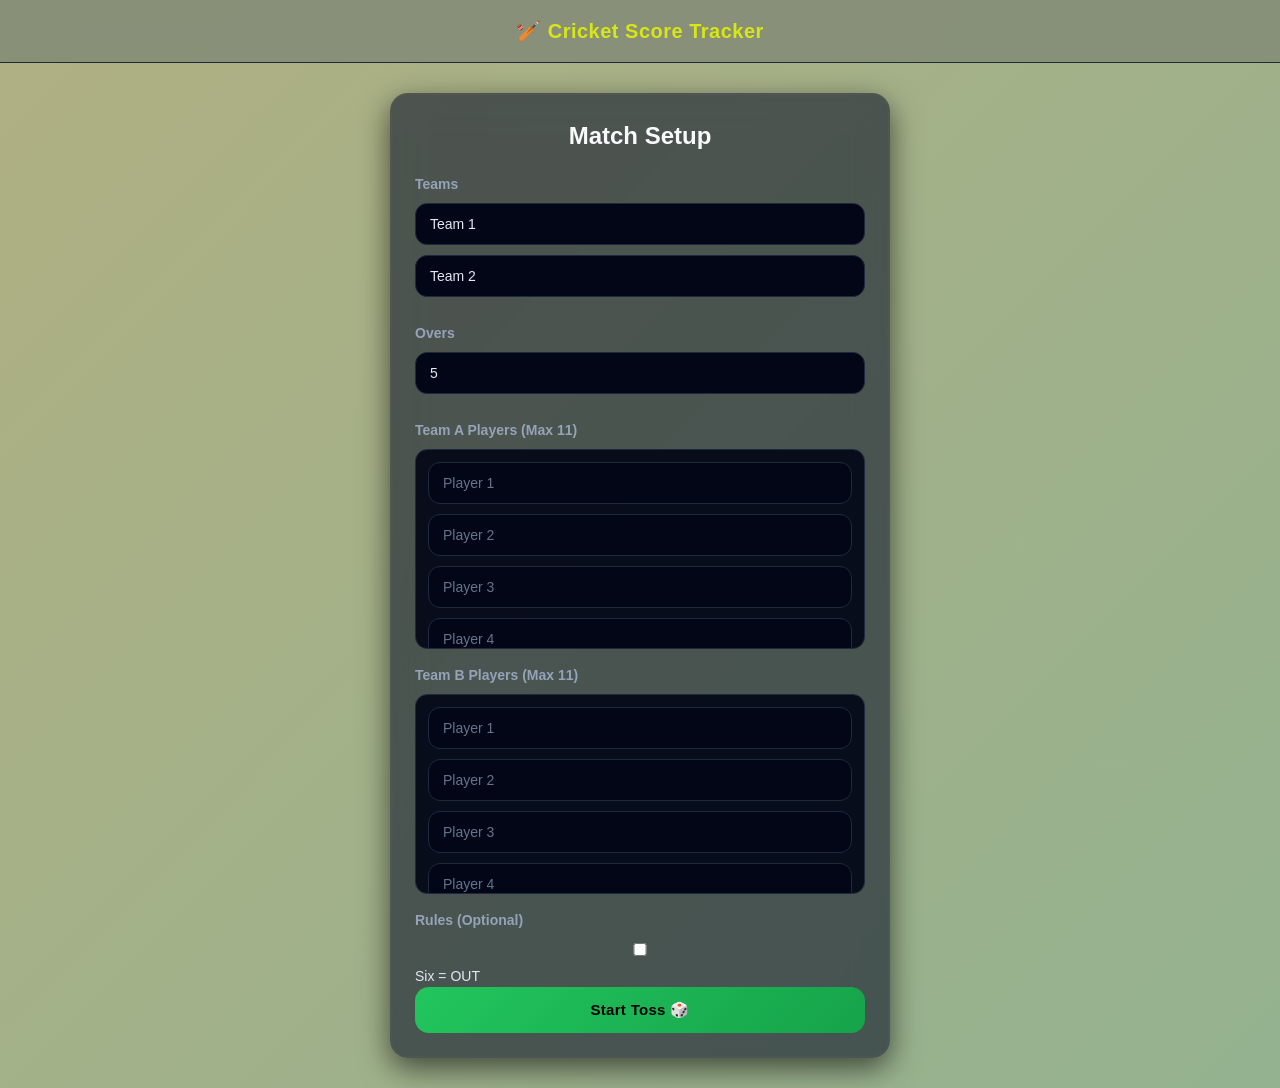
<file: index.html>
<!doctype html>
<html lang="en">
  <head>
    <meta charset="UTF-8" />
    <meta name="viewport" content="width=device-width, initial-scale=1.0" />
    <title>Cricket Score Calculator</title>
    <link rel="stylesheet" href="style.css" />
  </head>

  <body>
    <!-- NAVBAR -->
    <div class="navbar">🏏 Cricket Score Tracker</div>

    <!-- MAIN CONTAINER -->
    <div class="container">
      <h2>Match Setup</h2>

      <!-- TEAM NAMES -->
      <h3>Teams</h3>
      <input
        type="text"
        id="teamA"
        placeholder="Enter Team A name"
        value="Team 1"
      />

      <input
        type="text"
        id="teamB"
        placeholder="Enter Team B name"
        value="Team 2"
      />

      <!-- OVERS -->
      <h3>Overs</h3>
      <input type="number" id="overs" value="5" min="1" />

      <!-- TEAM A PLAYERS -->
      <h3>Team A Players (Max 11)</h3>
      <div id="teamAPlayers" class="player-box"></div>

      <!-- TEAM B PLAYERS -->
      <h3>Team B Players (Max 11)</h3>
      <div id="teamBPlayers" class="player-box"></div>

      <!-- RULES -->
      <h3>Rules (Optional)</h3>
      <label>
        <input type="checkbox" id="sixOut" />
        Six = OUT
      </label>

      <!-- START BUTTON -->
      <button onclick="startMatch()">Start Toss 🎲</button>
    </div>

    <!-- SCRIPT -->
    <script src="main.js"></script>
  </body>
</html>
</file>
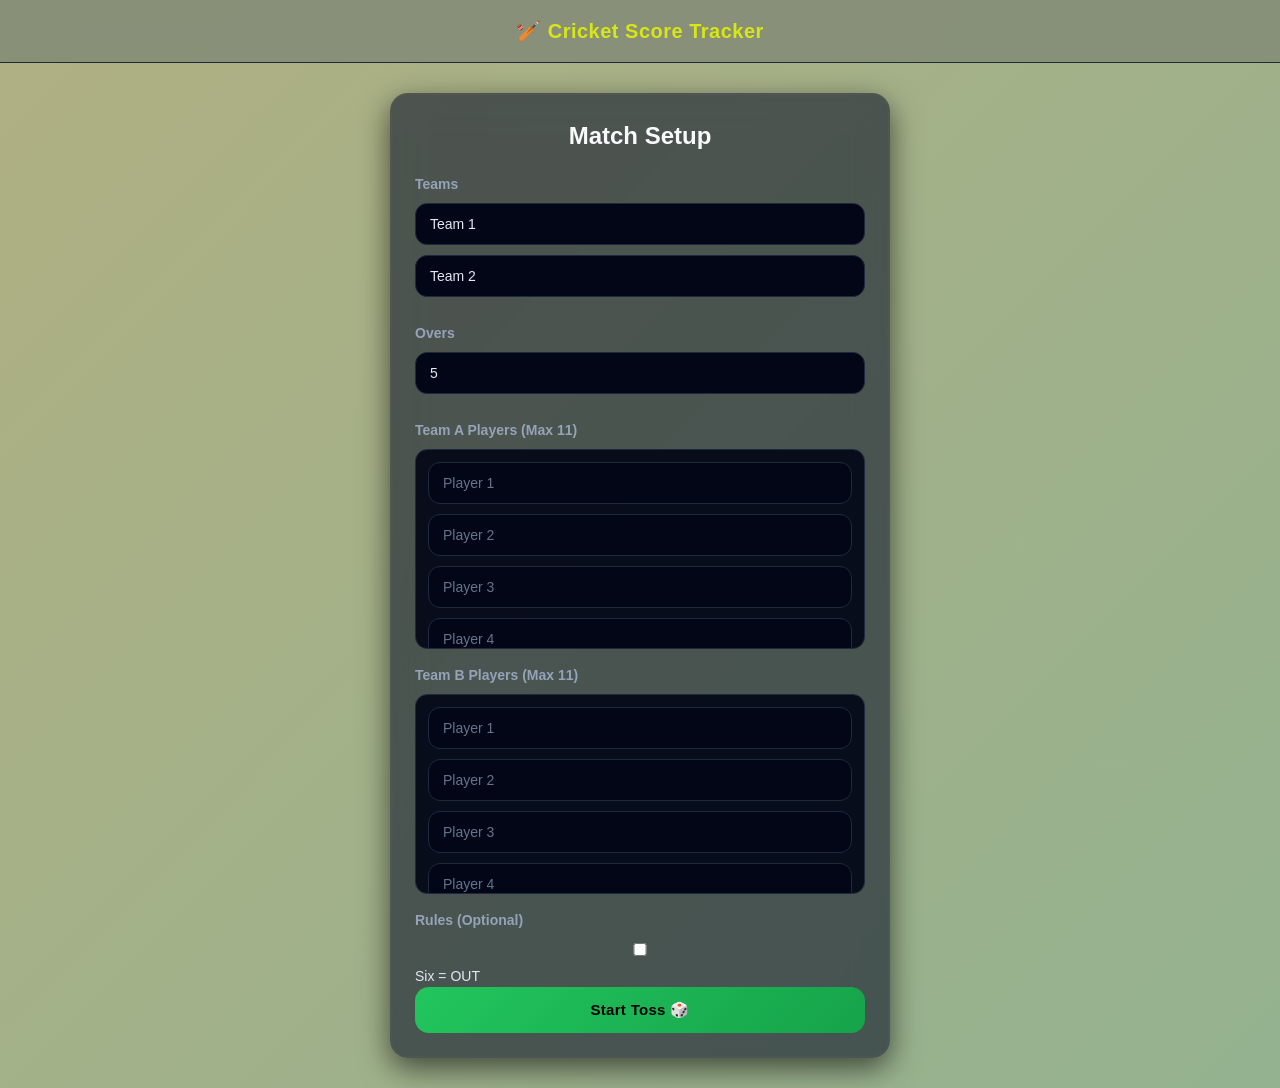
<file: match.html>
<!doctype html>
<html lang="en">
  <head>
    <meta charset="UTF-8" />
    <meta name="viewport" content="width=device-width, initial-scale=1.0" />
    <title>Cricket - Match</title>

    <link rel="stylesheet" href="match.css" />
  </head>

  <body>
    <!-- ===============================
     NAVBAR
================================ -->
    <div class="navbar">🏏 Live Match</div>

    <!-- ===============================
     MAIN CONTAINER
================================ -->
    <div class="container">
      <!-- MATCH TITLE -->
      <h2 id="title">Match</h2>

      <!-- ===============================
       BATSMAN SELECTION
  ================================ -->
      <div class="batsman-select">
        <h3>Select Opening Batsmen</h3>

        <select id="strikerSelect"></select>
        <select id="nonStrikerSelect"></select>

        <button onclick="startBatting()">Start Innings ▶</button>
      </div>

      <div id="nextBatsmanBox" class="hidden">
        <h3>Select Next Batsman</h3>
        <select id="nextBatsmanSelect"></select>
        <button onclick="confirmNextBatsman()">Confirm</button>
      </div>

      <!-- ===============================
       SCOREBOARD
  ================================ -->
      <div class="score-box">
        <h1 id="score">0/0</h1>
        <p id="overs">Overs: 0.0</p>
        <p id="target"></p>
        <p id="runRate"></p>
        <p id="reqRunRate"></p>

        <hr />

        <!-- STRIKER -->
        <h3>
          Striker:
          <span id="striker">-</span>
        </h3>
        <p id="strikerScore">0 (0) | SR: 0.0</p>

        <!-- NON-STRIKER -->
        <h3>
          Non-Striker:
          <span id="nonStriker">-</span>
        </h3>
        <p id="nonStrikerScore">0 (0) | SR: 0.0</p>
      </div>

      <!-- ===============================
       OVER SUMMARY (NEW)
  ================================ -->
      <hr />

      <h3>Over Summary</h3>
      <div id="overSummary"></div>

      <!-- ===============================
       SCORING BUTTONS
  ================================ -->
      <div class="grid">
        <button onclick="run(0)">0</button>
        <button onclick="run(1)">1</button>
        <button onclick="run(2)">2</button>

        <button onclick="run(3)">3</button>
        <button onclick="run(4)">4</button>
        <button onclick="run(6)">6</button>

        <button class="out" onclick="out('bowled')">OUT</button>
        <button class="runout" onclick="runOut('striker')">
          Runout (Striker)
        </button>
        <button class="runout" onclick="runOut('nonStriker')">
          Runout (Non-Striker)
        </button>
        <button class="catch" onclick="out('catch')">CAUGHT</button>
      </div>

      <!-- ===============================
       EXTRA CONTROLS
  ================================ -->
      <div class="extra-controls">
        <button onclick="undo()">Undo ⏪</button>
        <button onclick="showScorecard()">Scorecard 📊</button>
      </div>
    </div>

    <!-- ===============================
     SCRIPTS (ORDER IMPORTANT)
================================ -->
    <script src="utils.js"></script>
    <script src="rules.js"></script>
    <script src="match.js"></script>
  </body>
</html>
</file>
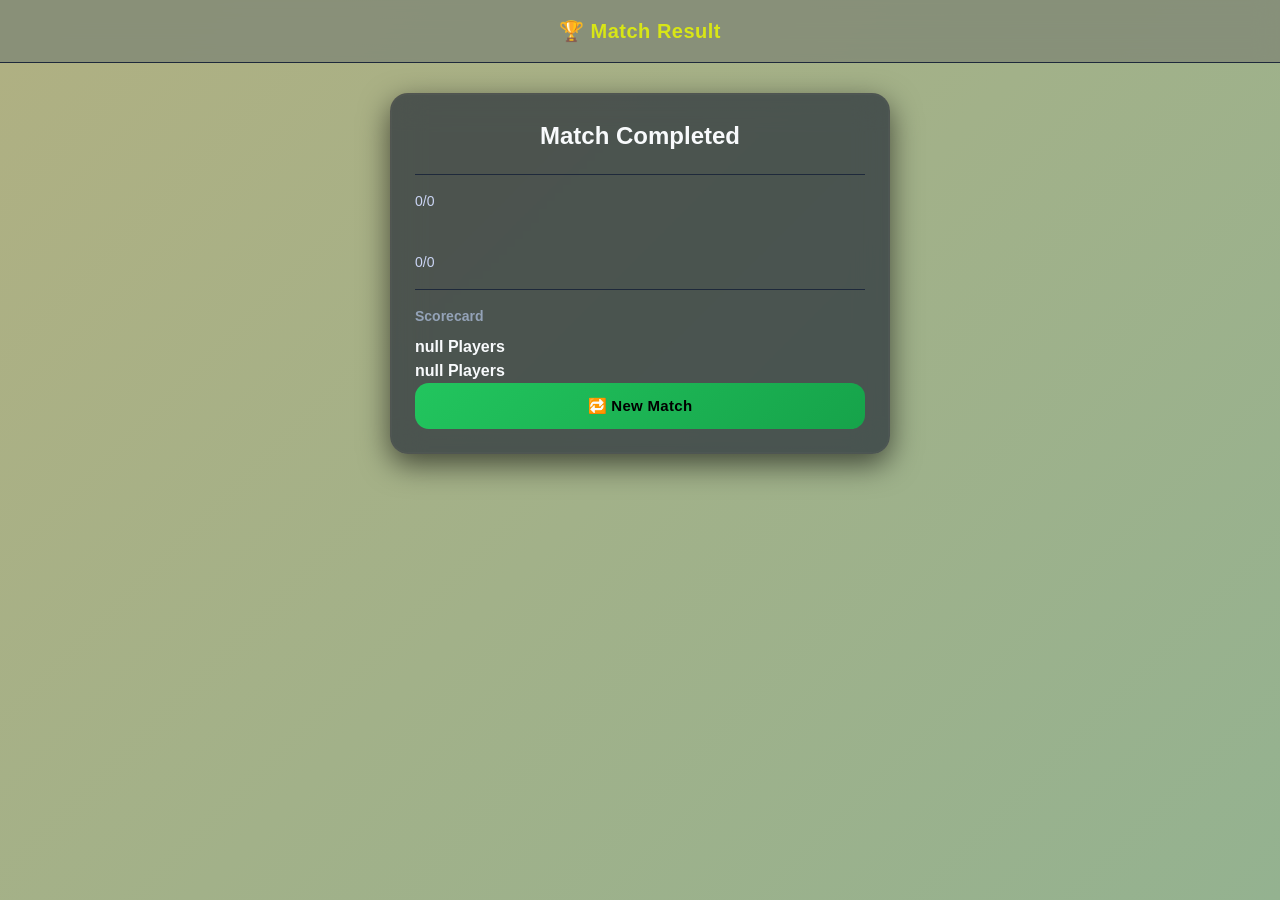
<file: result.html>
<!doctype html>
<html lang="en">
  <head>
    <meta charset="UTF-8" />
    <meta name="viewport" content="width=device-width, initial-scale=1.0" />
    <title>Match Result</title>

    <link rel="stylesheet" href="style.css" />
  </head>

  <body>
    <!-- NAVBAR -->
    <div class="navbar">🏆 Match Result</div>

    <!-- MAIN CONTAINER -->
    <div class="container">
      <!-- WINNER -->
      <h2 id="winnerText">Winner</h2>

      <hr />

      <!-- TEAM 1 SCORE -->
      <div class="score-box">
        <h3 id="teamAName"></h3>
        <p id="teamAScore"></p>
      </div>

      <br />

      <!-- TEAM 2 SCORE -->
      <div class="score-box">
        <h3 id="teamBName"></h3>
        <p id="teamBScore"></p>
      </div>

      <hr />

      <!-- SCORECARD -->
      <h3>Scorecard</h3>
      <div id="scorecard"></div>

      <!-- BUTTONS -->
      <button onclick="restartMatch()">🔁 New Match</button>
    </div>

    <!-- SCRIPT -->
    <script>
      /* ===============================
   LOAD DATA
================================ */

      let teamA = localStorage.getItem("teamA");
      let teamB = localStorage.getItem("teamB");

      let scoreA = localStorage.getItem("scoreA") || "0/0";
      let scoreB = localStorage.getItem("scoreB") || "0/0";

      let winner = localStorage.getItem("winner") || "Match Completed";

      /* ===============================
   DISPLAY BASIC INFO
================================ */

      document.getElementById("teamAName").innerText = teamA;
      document.getElementById("teamBName").innerText = teamB;

      document.getElementById("teamAScore").innerText = scoreA;
      document.getElementById("teamBScore").innerText = scoreB;

      document.getElementById("winnerText").innerText = winner;

      /* ===============================
   SCORECARD DISPLAY
================================ */

      let scorecardDiv = document.getElementById("scorecard");

      let teamAPlayers = JSON.parse(localStorage.getItem("teamAPlayers")) || [];
      let teamBPlayers = JSON.parse(localStorage.getItem("teamBPlayers")) || [];

      function createList(title, players) {
        let html = `<h4>${title}</h4><ul>`;
        players.forEach((p) => {
          html += `<li>${p}</li>`;
        });
        html += "</ul>";
        return html;
      }

      scorecardDiv.innerHTML =
        createList(teamA + " Players", teamAPlayers) +
        createList(teamB + " Players", teamBPlayers);

      /* ===============================
   RESET MATCH
================================ */

      function restartMatch() {
        localStorage.clear();
        window.location.href = "index.html";
      }
    </script>
  </body>
</html>
</file>
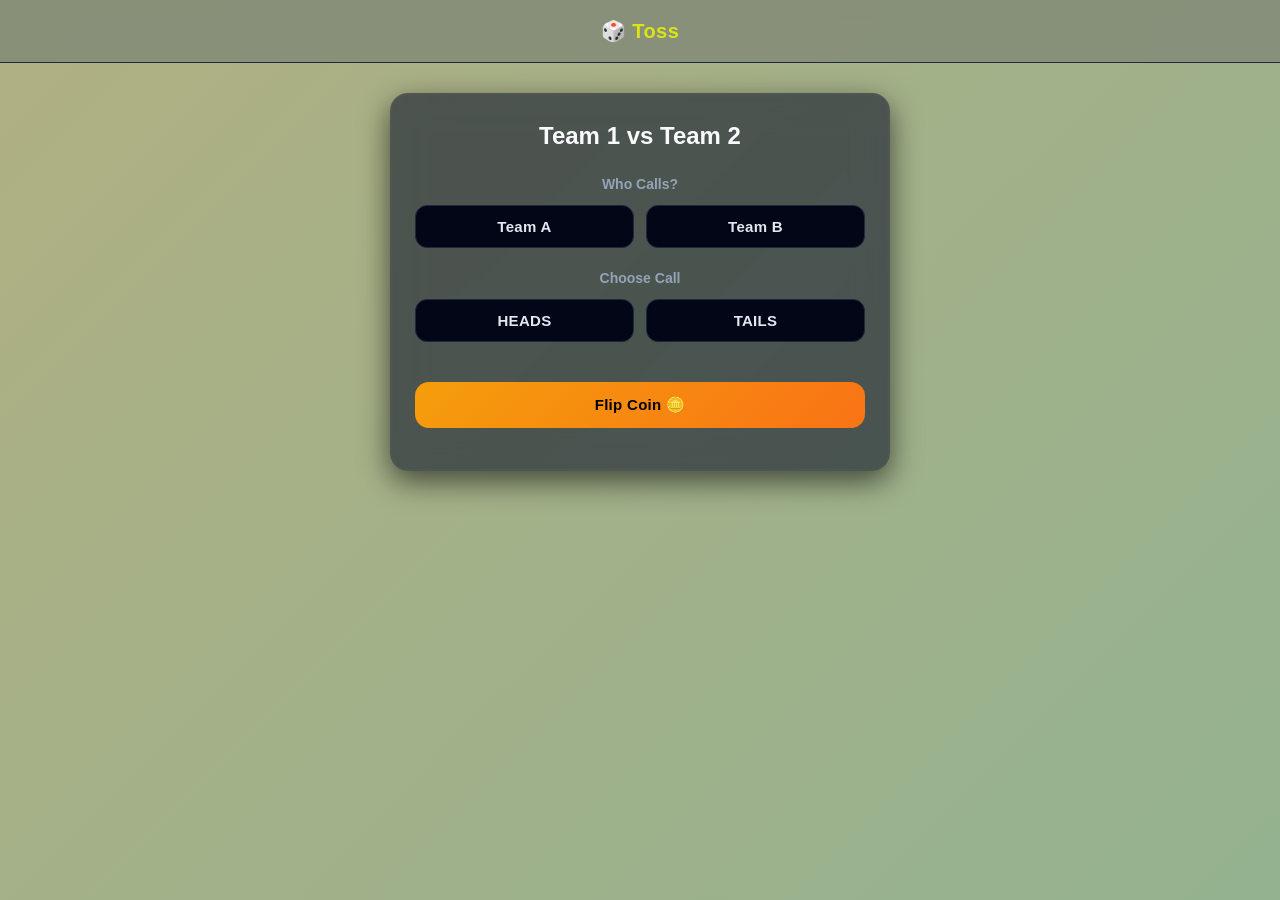
<file: toss.html>
<!doctype html>
<html lang="en">
  <head>
    <meta charset="UTF-8" />
    <meta name="viewport" content="width=device-width, initial-scale=1.0" />
    <title>Cricket - Toss</title>

    <link rel="stylesheet" href="toss.css" />
  </head>

  <body>
    <!-- NAVBAR -->
    <div class="navbar">🎲 Toss</div>

    <!-- MAIN CONTAINER -->
    <div class="container">
      <!-- MATCH TEAMS -->
      <h2 id="teams">Team A vs Team B</h2>

      <!-- CALLER SECTION -->
      <div class="section">
        <h3>Who Calls?</h3>

        <div class="button-group">
          <button class="caller-btn" onclick="setCaller('A', event)">
            Team A
          </button>

          <button class="caller-btn" onclick="setCaller('B', event)">
            Team B
          </button>
        </div>
      </div>

      <!-- HEADS / TAILS -->
      <div class="section">
        <h3>Choose Call</h3>

        <div class="button-group">
          <button class="call-btn" onclick="setCall('HEADS', event)">
            HEADS
          </button>

          <button class="call-btn" onclick="setCall('TAILS', event)">
            TAILS
          </button>
        </div>
      </div>

      <!-- FLIP BUTTON -->
      <button class="main-btn" onclick="flipCoin()">Flip Coin 🪙</button>

      <!-- RESULT -->
      <p id="result"></p>
      <p id="winner"></p>

      <!-- BAT / BOWL DECISION -->
      <div id="decision" class="hidden">
        <h3>Choose Decision</h3>

        <div class="button-group">
          <button onclick="choose('bat')">Bat 🏏</button>
          <button onclick="choose('bowl')">Bowl 🎯</button>
        </div>
      </div>
    </div>

    <!-- SCRIPT -->
    <script src="toss.js"></script>
  </body>
</html>
</file>
<file: style.css>
/* ===============================
   RESET
================================ */
* {
  margin: 0;
  padding: 0;
  box-sizing: border-box;
}

/* ===============================
   BODY
================================ */
body {
  font-family: "Inter", "Segoe UI", sans-serif;
  background: linear-gradient(135deg, #b0b082, #94b290);
  color: #f8fafc;
  min-height: 100vh;
  line-height: 1.5;
}

/* ===============================
   NAVBAR
================================ */
.navbar {
  background: rgba(131, 139, 119, 0.85);
  backdrop-filter: blur(12px);
  border-bottom: 1px solid #1e293b;
  padding: 16px;
  text-align: center;
  font-size: 20px;
  font-weight: 600;
  color: #d8e616;
  letter-spacing: 0.5px;
}

/* ===============================
   CONTAINER
================================ */
.container {
  max-width: 500px;
  margin: 30px auto;
  padding: 24px;

  background: rgba(15, 23, 42, 0.6);
  backdrop-filter: blur(16px);

  border-radius: 18px;
  border: 1px solid rgba(155, 123, 123, 0.05);

  box-shadow:
    0 10px 30px rgba(0, 0, 0, 0.6),
    inset 0 0 0 1px rgba(255, 255, 255, 0.02);
}

/* ===============================
   HEADINGS
================================ */
h2 {
  text-align: center;
  margin-bottom: 20px;
  font-weight: 600;
}

h3 {
  margin-top: 16px;
  margin-bottom: 8px;
  font-size: 14px;
  color: #94a3b8;
}

/* ===============================
   INPUTS / SELECT
================================ */
input,
select {
  width: 100%;
  padding: 12px 14px;
  border-radius: 12px;
  border: 1px solid #1e293b;
  background: #020617;
  color: #e2e8f0;
  margin-bottom: 10px;
  font-size: 14px;
  transition: 0.2s;
}

input::placeholder {
  color: #64748b;
}

input:focus,
select:focus {
  outline: none;
  border-color: #22c55e;
  box-shadow: 0 0 0 2px rgba(34, 197, 94, 0.2);
}

/* ===============================
   BUTTONS
================================ */
button {
  width: 100%;
  padding: 14px;
  border-radius: 14px;
  border: none;

  background: linear-gradient(135deg, #22c55e, #16a34a);
  color: black;

  font-size: 15px;
  font-weight: 600;
  letter-spacing: 0.3px;

  cursor: pointer;
  transition: all 0.2s ease;
}

/* HOVER */
button:hover {
  transform: translateY(-2px);
  background: linear-gradient(135deg, #4ade80, #22c55e);
}

/* ACTIVE */
button:active {
  transform: scale(0.97);
}

/* ===============================
   PLAYER INPUT BOX
================================ */
.player-box {
  max-height: 200px;
  overflow-y: auto;

  padding: 12px;
  background: rgba(2, 6, 23, 0.9);
  border-radius: 12px;
  border: 1px solid #1e293b;
}

/* SCROLLBAR */
.player-box::-webkit-scrollbar {
  width: 6px;
}
.player-box::-webkit-scrollbar-thumb {
  background: #22c55e;
  border-radius: 10px;
}

/* ===============================
   TEXT / PARAGRAPH
================================ */
p {
  font-size: 14px;
  margin-top: 6px;
  color: #cbd5f5;
}

/* ===============================
   DIVIDER
================================ */
hr {
  border: none;
  height: 1px;
  background: #1e293b;
  margin: 16px 0;
}

/* ===============================
   LABEL
================================ */
label {
  font-size: 14px;
  color: #e2e8f0;
  display: block;
  margin-top: 10px;
}

/* ===============================
   BADGE STYLE (optional future)
================================ */
.badge {
  display: inline-block;
  padding: 4px 10px;
  border-radius: 999px;
  background: #22c55e;
  color: black;
  font-size: 12px;
  margin-left: 6px;
}

/* ===============================
   MOBILE RESPONSIVE
================================ */
@media (max-width: 500px) {
  .container {
    margin: 12px;
    padding: 16px;
  }

  .navbar {
    font-size: 18px;
    padding: 12px;
  }

  button {
    padding: 12px;
    font-size: 14px;
  }

  input,
  select {
    font-size: 13px;
  }
}
</file>
<file: match.css>
@import url("style.css");

/* ===============================
   SCORE BOX (GLASS STYLE)
================================ */
.score-box {
  background: rgba(2, 6, 23, 0.8);
  backdrop-filter: blur(12px);

  padding: 20px;
  border-radius: 16px;

  border: 1px solid rgba(255, 255, 255, 0.05);

  box-shadow:
    0 10px 25px rgba(0, 0, 0, 0.6),
    inset 0 0 0 1px rgba(255, 255, 255, 0.02);

  margin-bottom: 20px;
}

/* ===============================
   MAIN SCORE
================================ */
#score {
  font-size: 48px;
  font-weight: 700;
  text-align: center;
  color: #22c55e;
  margin-bottom: 8px;
}

/* ===============================
   OVERS + TARGET
================================ */
#overs,
#target {
  text-align: center;
  font-size: 15px;
  color: #94a3b8;
}

/* ===============================
   BATTER SECTION
================================ */
.score-box h3 {
  margin-top: 12px;
  font-size: 14px;
  color: #64748b;
}

/* STRIKER */
#striker {
  color: #22c55e;
  font-weight: 600;
}

/* NON-STRIKER */
#nonStriker {
  color: #facc15;
  font-weight: 600;
}

/* BATTER STATS */
#strikerScore,
#nonStrikerScore {
  font-size: 14px;
  margin-top: 4px;
  color: #e2e8f0;
}

/* ===============================
   DIVIDER
================================ */
hr {
  border: none;
  height: 1px;
  background: #1e293b;
  margin: 16px 0;
}

/* ===============================
   BUTTON GRID
================================ */
.grid {
  display: grid;
  grid-template-columns: repeat(3, 1fr);
  gap: 12px;
}

/* BUTTON STYLE (GRID ONLY) */
.grid button {
  padding: 18px;
  font-size: 18px;
  font-weight: 600;

  border-radius: 14px;

  background: #020617;
  color: #e2e8f0;

  border: 1px solid #1e293b;

  transition: all 0.2s ease;
}

/* HOVER EFFECT */
.grid button:hover {
  border-color: #22c55e;
  transform: translateY(-2px);
}

/* CLICK EFFECT */
.grid button:active {
  transform: scale(0.95);
}

/* OUT BUTTON */
.out {
  background: linear-gradient(135deg, #ef4444, #dc2626) !important;
  color: white !important;
  border: none !important;
  box-shadow: 0 0 10px rgba(239, 68, 68, 0.6);
}

/* ===============================
   EXTRA CONTROLS (UNDO / SCORECARD)
================================ */
.extra-controls {
  margin-top: 20px;
  display: flex;
  gap: 10px;
}

.extra-controls button {
  flex: 1;
  background: linear-gradient(135deg, #38bdf8, #0ea5e9);
  color: black;
  font-weight: 600;
}

/* ===============================
   MOBILE RESPONSIVE
================================ */
@media (max-width: 500px) {
  #score {
    font-size: 38px;
  }

  .grid {
    grid-template-columns: repeat(2, 1fr);
  }

  .grid button {
    padding: 16px;
    font-size: 16px;
  }

  #strikerScore,
  #nonStrikerScore {
    font-size: 13px;
  }

  .batsman-select {
    margin-bottom: 20px;
  }

  #overSummary {
    margin-top: 10px;
    background: rgba(2, 6, 23, 0.7);
    padding: 10px;
    border-radius: 10px;
    border: 1px solid #1e293b;
  }

  #overSummary p {
    font-size: 14px;
    margin: 4px 0;
    color: #cbd5f5;
  }

  .allout {
    background: linear-gradient(135deg, #f97316, #ea580c) !important;
    color: white !important;
    border: none !important;
    box-shadow: 0 0 10px rgba(249, 115, 22, 0.6);
  }

  #runRate,
  #reqRunRate {
    text-align: center;
    font-size: 14px;
    color: #38bdf8;
    margin-top: 4px;
  }

  .hidden {
    display: none;
  }

  #nextBatsmanBox {
    margin-top: 15px;
    padding: 12px;
    background: rgba(2, 6, 23, 0.7);
    border-radius: 10px;
    border: 1px solid #1e293b;
  }

  .runout {
    background: linear-gradient(135deg, #eab308, #ca8a04) !important;
    color: black !important;
  }

  .catch {
    background: linear-gradient(135deg, #3b82f6, #2563eb) !important;
    color: white !important;
  }
}
</file>
<file: toss.css>
@import url("style.css");

/* ===============================
   SECTION SPACING
================================ */
.section {
  margin: 20px 0;
  text-align: center;
}

/* ===============================
   BUTTON GROUP (TEAM / CALL)
================================ */
.button-group {
  display: flex;
  gap: 12px;
  justify-content: center;
  flex-wrap: wrap;
  margin-top: 10px;
}

/* GROUP BUTTONS */
.button-group button {
  flex: 1;
  min-width: 120px;

  padding: 12px;
  border-radius: 12px;

  background: #020617;
  border: 1px solid #1e293b;
  color: #e2e8f0;

  transition: all 0.2s ease;
}

/* HOVER */
.button-group button:hover {
  border-color: #22c55e;
  background: #020617;
  transform: translateY(-2px);
}

/* ACTIVE SELECTED BUTTON */
.active {
  background: linear-gradient(135deg, #22c55e, #16a34a) !important;
  color: black !important;
  border: none !important;
  box-shadow: 0 0 10px rgba(34, 197, 94, 0.6);
}

/* ===============================
   MAIN BUTTON (FLIP)
================================ */
.main-btn {
  margin-top: 20px;

  background: linear-gradient(135deg, #f59e0b, #f97316);
  color: black;
  font-weight: bold;
}

/* HOVER */
.main-btn:hover {
  background: linear-gradient(135deg, #fbbf24, #fb923c);
}

/* ===============================
   RESULT TEXT
================================ */
#result {
  margin-top: 18px;
  font-size: 18px;
  font-weight: 500;
  color: #e2e8f0;
}

/* ===============================
   WINNER TEXT
================================ */
#winner {
  margin-top: 8px;
  font-size: 22px;
  font-weight: 600;
  color: #22c55e;
}

/* ===============================
   DECISION BOX (BAT/BOWL)
================================ */
#decision {
  margin-top: 20px;
}

/* DECISION BUTTONS */
#decision .button-group button {
  background: linear-gradient(135deg, #0ea5e9, #0284c7);
  color: white;
}

/* ===============================
   HIDDEN CLASS
================================ */
.hidden {
  display: none;
}

/* ===============================
   MOBILE RESPONSIVE
================================ */
@media (max-width: 500px) {
  .button-group {
    flex-direction: column;
  }

  .button-group button {
    width: 100%;
  }

  #winner {
    font-size: 20px;
  }

  #result {
    font-size: 16px;
  }
}
</file>
